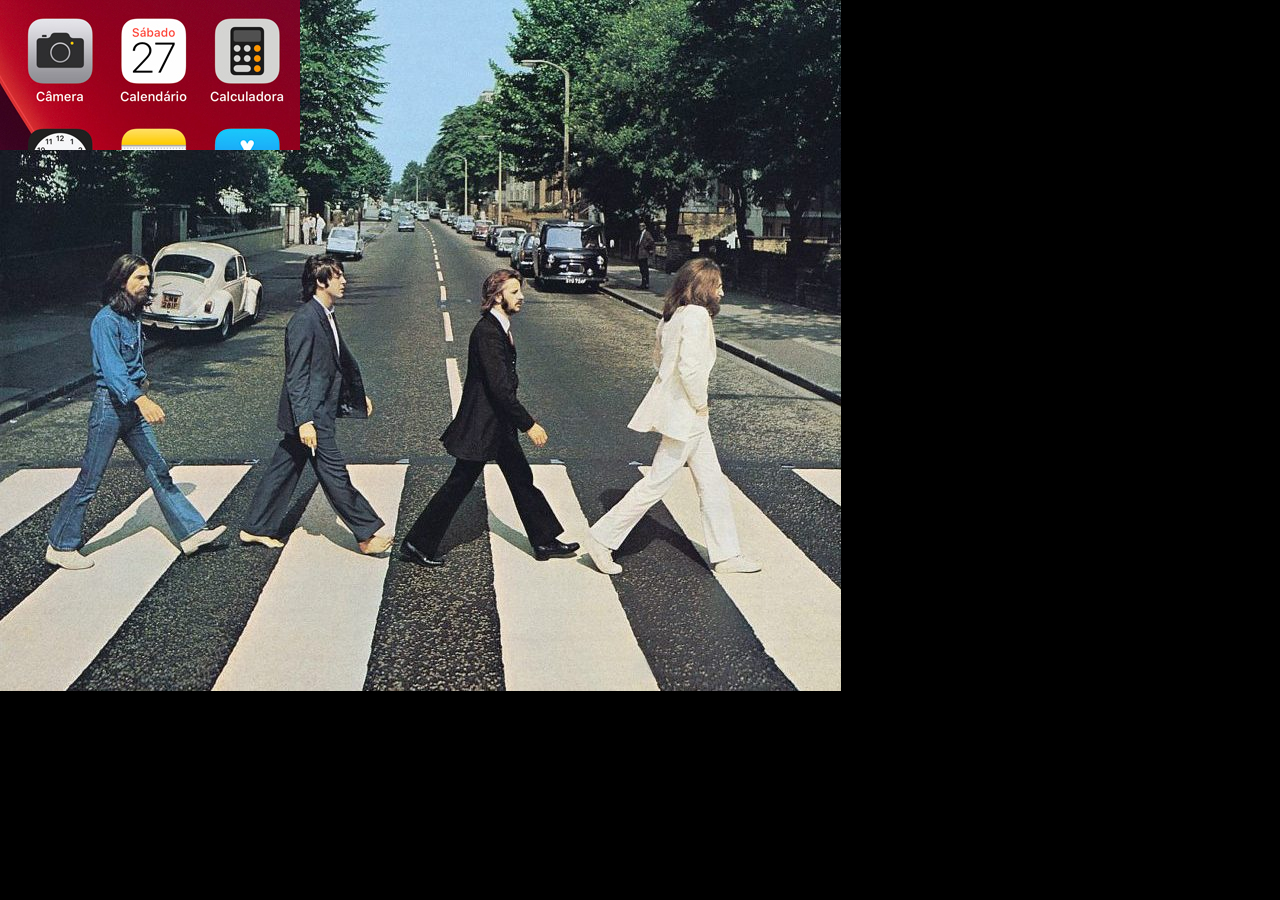
<file: index.html>
<!DOCTYPE html>
<html lang="en">
<head>
    <meta charset="UTF-8">
    <meta name="viewport" content="width=device-width, initial-scale=1.0">
    <link rel="shortcut icon" href="favicon.ico" type="image/x-icon">
    <link rel="stylesheet" href="sestilo/style.css">
    <title>Projetos sociais</title>
</head>
<body>

   <main>
    <section id="telefone"></section>
    <iframe src="home.html" name="tela" id="tela " frameborder="0"></iframe>

   </section>
     <section id="redes-sociais">
     
    </section>
   
    </main>
</body>
</html>
</file>
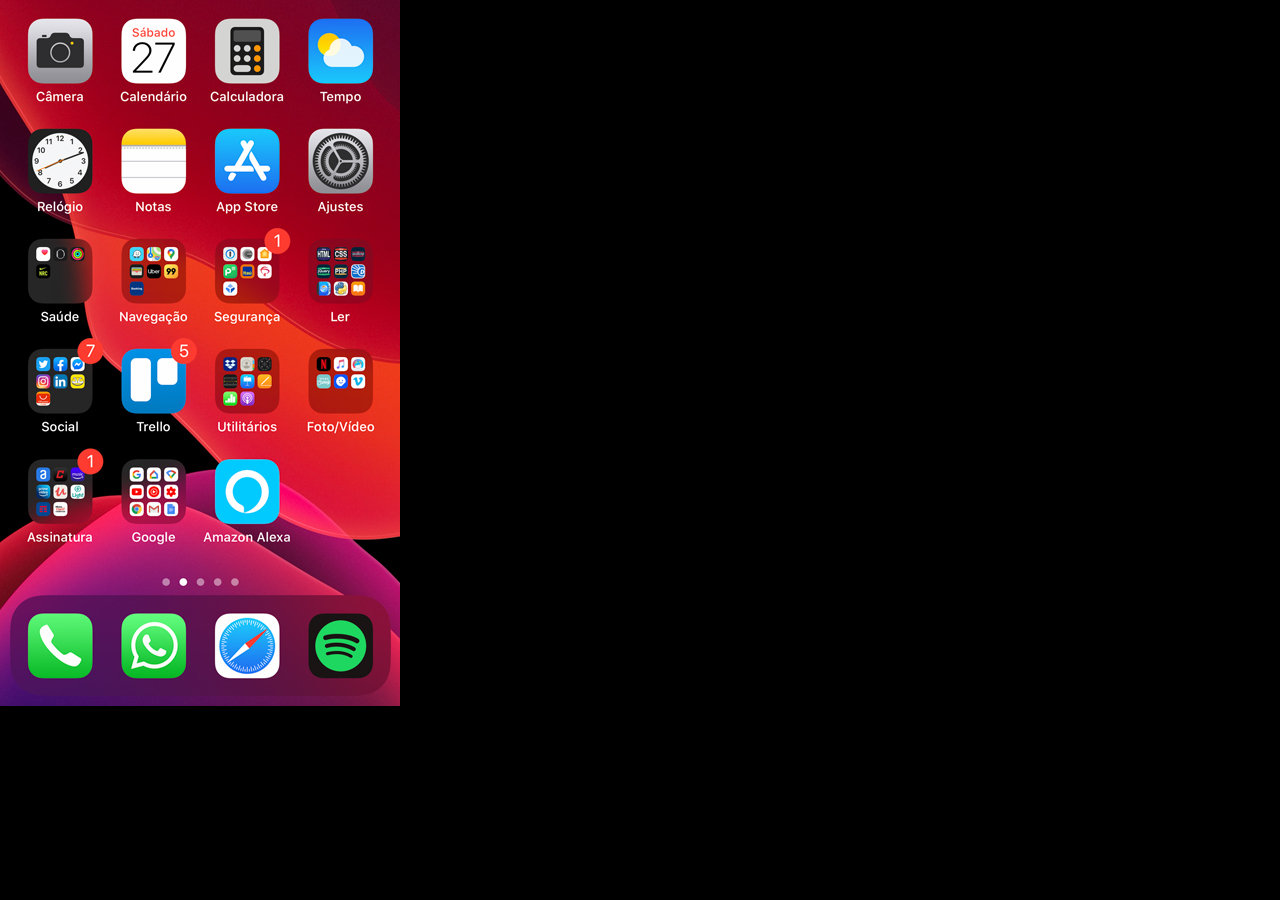
<file: home.html>
<!DOCTYPE html>
<html lang="en">
<head>
    <meta charset="UTF-8">
    <meta name="viewport" content="width=device-width, initial-scale=1.0">
    <title>Document</title>
</head>
<style>
    *{
        margin: 0%;
        padding: 0%;

    }
body {
    width: 100%;
    height: 100%;
    background: black url("imagens/tela-home.jpg") no-repeat;
    
}    
</style>
<body>
    
</body>
</html>
</file>
<file: sestilo/style.css>
@charset "utf-8";

* {
    margin: 0;
    padding: 0;
    font-family: Arial, Helvetica, sans-serif;
}

html, body {
    height: 100%; /* Garantir que a altura ocupe toda a tela */
    width: 100%;  /* Garantir que a largura ocupe toda a tela */
    background-color: black;
}


main {
    height: 100%; /* Manter 100% para garantir que ocupe toda a altura disponível */
    position: relative;
    background: url("../imagens/pau.jpg") no-repeat;
}

/*iframe {
    position: relative;
    top: 500%;
    left: 300%;

}/*

/* section {
    position: absolute;
    top: 50%;
    left: 50%;
    transform: translate(-50%, -50%);

    height: 500px;
    width: 311px;
    background-color: blanchedalmond;
    background: url("") no-repeat center center; /* Ajustado para centralizar a imagem */
    background-size: contain; /* Garantir que a imagem seja ajustada corretamente dentro do container */
} /*
</file>
